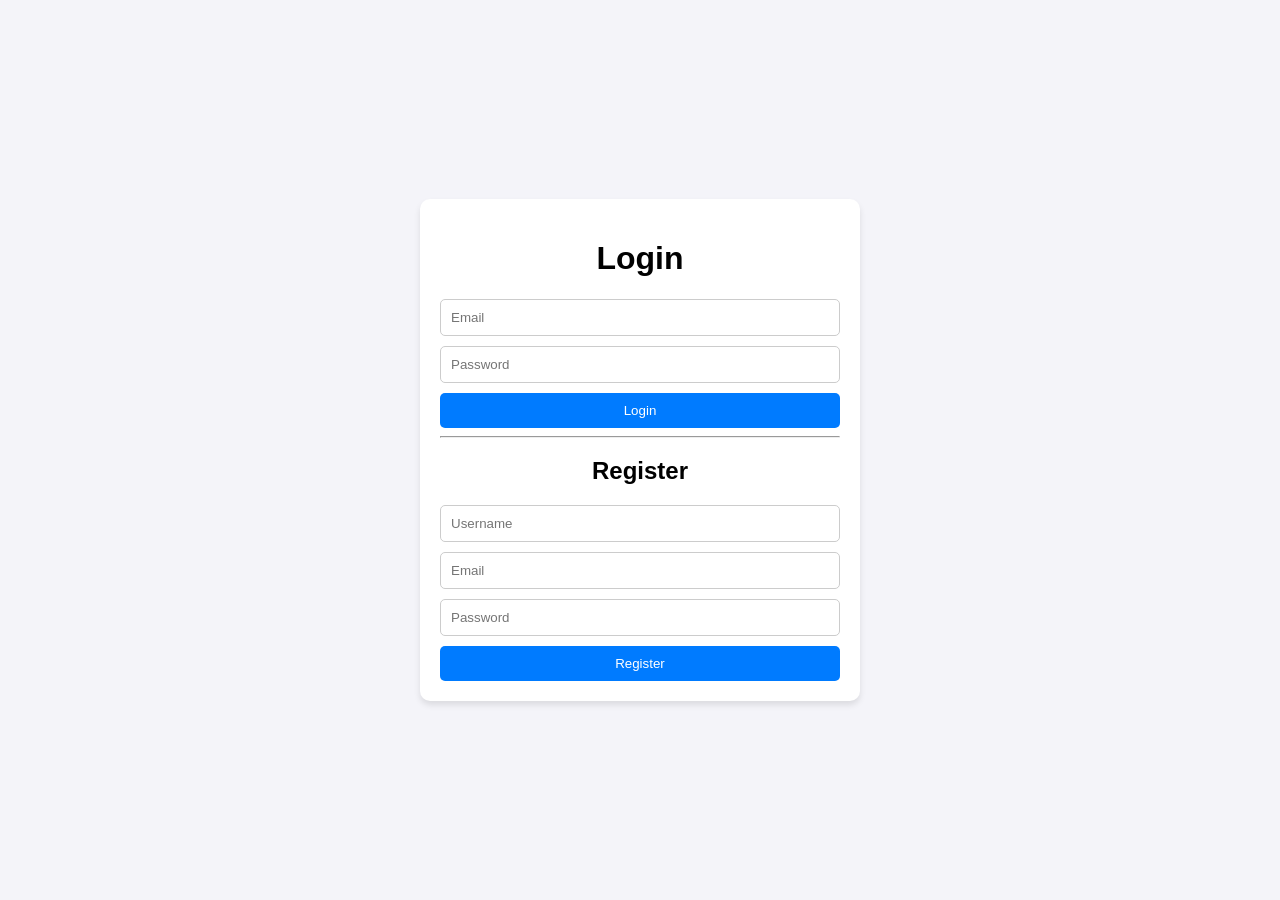
<file: index.html>
<!DOCTYPE html>
<html lang="en">
<head>
  <meta charset="UTF-8">
  <meta name="viewport" content="width=device-width, initial-scale=1.0">
  <title>Login / Register</title>
  <link rel="stylesheet" href="styles.css">
</head>
<body>
  <div class="container">
    <h1>Login</h1>
    <form id="loginForm">
      <input type="email" placeholder="Email" required>
      <input type="password" placeholder="Password" required>
      <button type="submit">Login</button>
    </form>
    <hr>
    <h2>Register</h2>
    <form id="registerForm">
      <input type="text" placeholder="Username" required>
      <input type="email" placeholder="Email" required>
      <input type="password" placeholder="Password" required>
      <button type="submit">Register</button>
    </form>
  </div>
  <script src="script.js"></script>
</body>
</html>
</file>
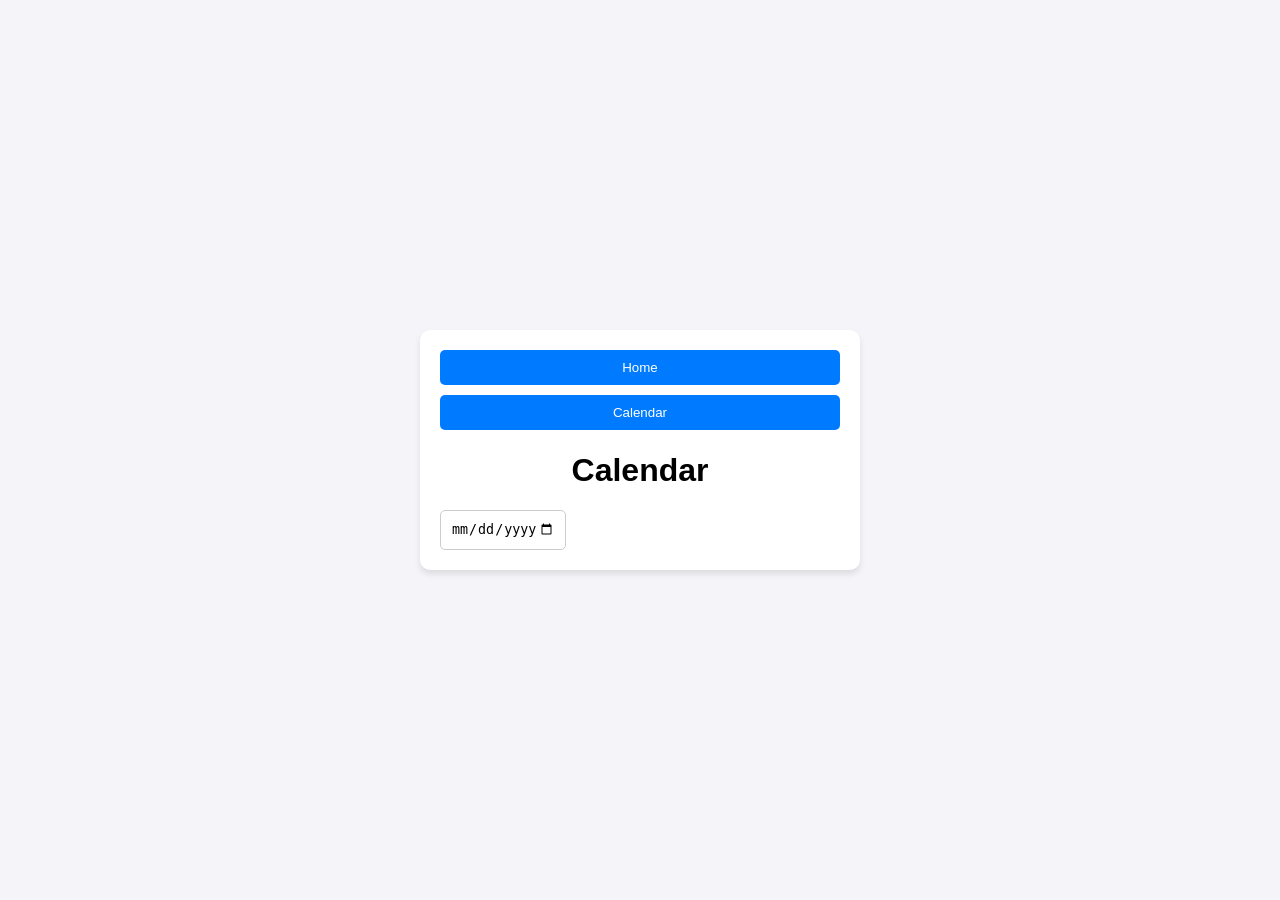
<file: calendar.html>
<!DOCTYPE html>
<html lang="en">
<head>
  <meta charset="UTF-8">
  <meta name="viewport" content="width=device-width, initial-scale=1.0">
  <title>Calendar</title>
  <link rel="stylesheet" href="styles.css">
</head>
<body>
  <div class="container">
    <nav>
      <button onclick="navigate('home')">Home</button>
      <button onclick="navigate('calendar')">Calendar</button>
    </nav>
    <div id="calendarContent">
      <h1>Calendar</h1>
      <input type="date" id="calendar" min="2023-12-03" max="2025-12-03">
    </div>
  </div>
  <script src="script.js"></script>
</body>
</html>
</file>
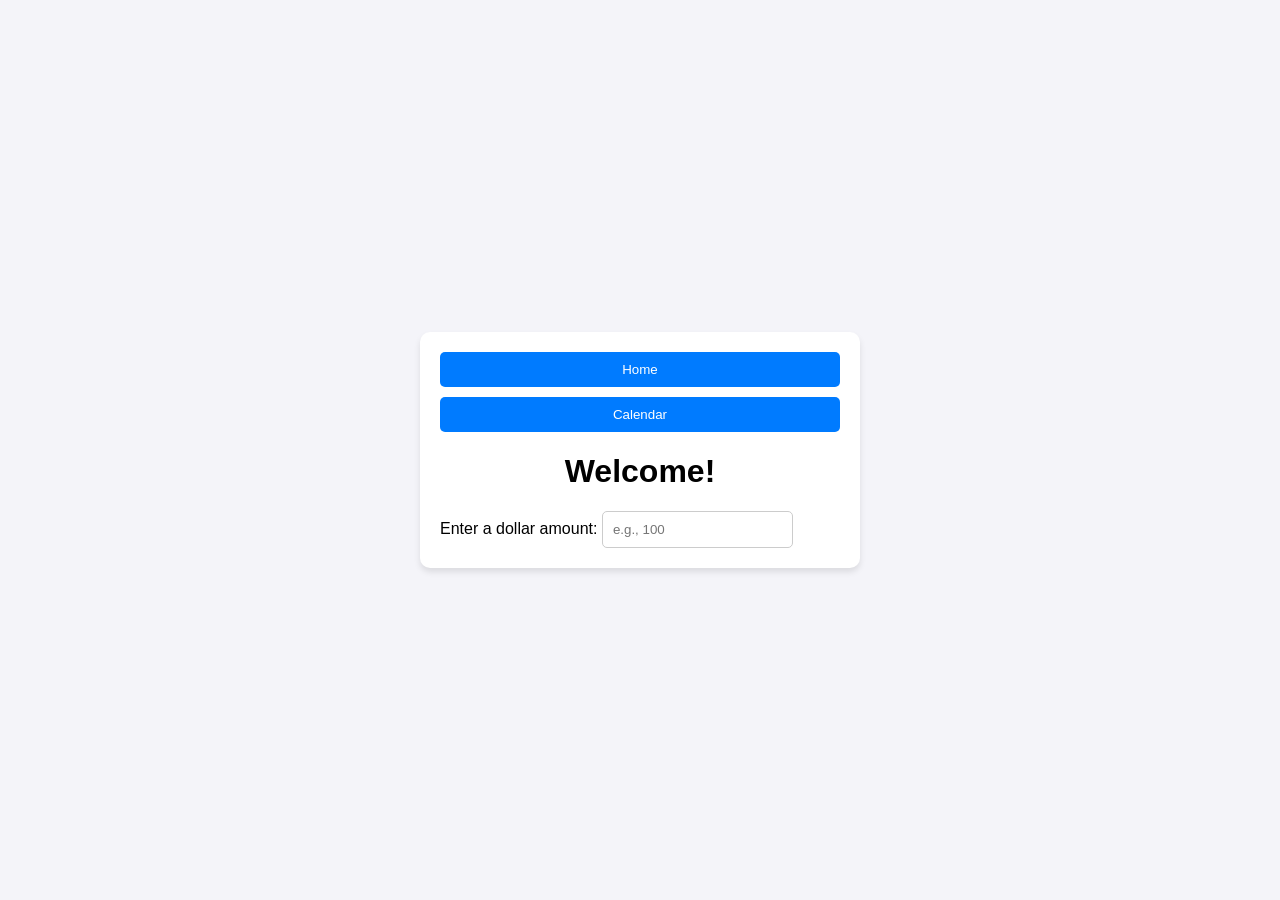
<file: home.html>
<!DOCTYPE html>
<html lang="en">
<head>
  <meta charset="UTF-8">
  <meta name="viewport" content="width=device-width, initial-scale=1.0">
  <title>Home</title>
  <link rel="stylesheet" href="styles.css">
</head>
<body>
  <div class="container">
    <nav>
      <button onclick="navigate('home')">Home</button>
      <button onclick="navigate('calendar')">Calendar</button>
    </nav>
    <div id="homeContent">
      <h1>Welcome!</h1>
      <label for="amount">Enter a dollar amount:</label>
      <input type="number" id="amount" placeholder="e.g., 100" min="0">
    </div>
  </div>
  <script src="script.js"></script>
</body>
</html>
</file>
<file: styles.css>
body {
  font-family: Arial, sans-serif;
  margin: 0;
  padding: 0;
  display: flex;
  justify-content: center;
  align-items: center;
  height: 100vh;
  background: #f4f4f9;
}

.container {
  width: 90%;
  max-width: 400px;
  background: #fff;
  padding: 20px;
  border-radius: 10px;
  box-shadow: 0 4px 6px rgba(0, 0, 0, 0.1);
}

h1, h2 {
  text-align: center;
}

form, nav {
  display: flex;
  flex-direction: column;
  gap: 10px;
}

button {
  padding: 10px;
  background: #007bff;
  color: white;
  border: none;
  border-radius: 5px;
  cursor: pointer;
}

button:hover {
  background: #0056b3;
}

input {
  padding: 10px;
  border: 1px solid #ccc;
  border-radius: 5px;
}
</file>
